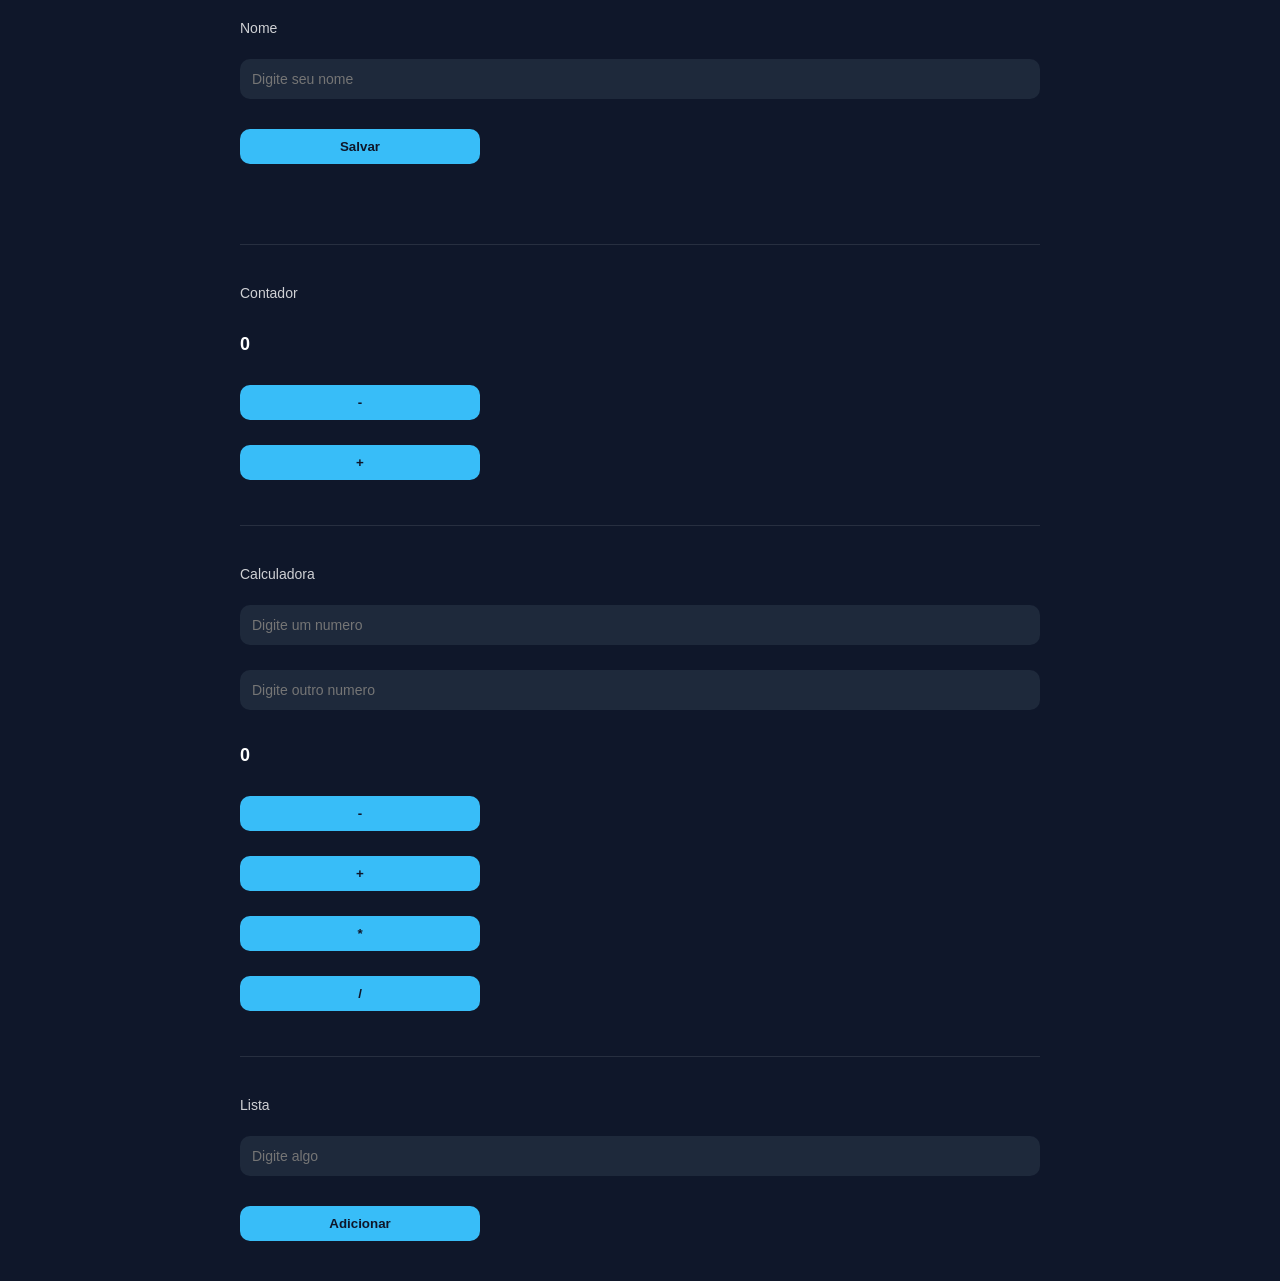
<file: aula 2403/index.html>
<!doctype html>
<html lang="en">
  <head>
    <meta charset="UTF-8" />
    <meta name="viewport" content="width=device-width, initial-scale=1.0" />
    <link rel="stylesheet" href="./style.css" />
    <title>Input</title>
  </head>
  <body>
    <div class="container">

      <label for="nome">Nome</label>
      <input id="nome" type="text" placeholder="Digite seu nome" />
      <button id="salvar">Salvar</button>
      <p id="texto"></p>
      <hr />
      <label for="">Contador</label>

      <p id="numero">0</p>
      <button id="menos">-</button>
      <button id="mais">+</button>

      <hr />
      <label for="">Calculadora</label>

      <input id="numero1" type="number" placeholder="Digite um numero" />
      <input id="numero2" type="number" placeholder="Digite outro numero" />
      <p id="resultado">0</p>

      <button id="btnMenos">-</button>
      <button id="btnMais">+</button>
      <button id="btnMultiplicacao">*</button>
      <button id="btnDivisao">/</button>

      <hr>

      <label for="">Lista</label>
      <input id="algo" type="text" placeholder="Digite algo"/>
      <button id="adicionar">Adicionar</button>
      <ul id="itens">

      </ul>

    </div>
    <script src="./script.js"></script>
  </body>
</html>
</file>
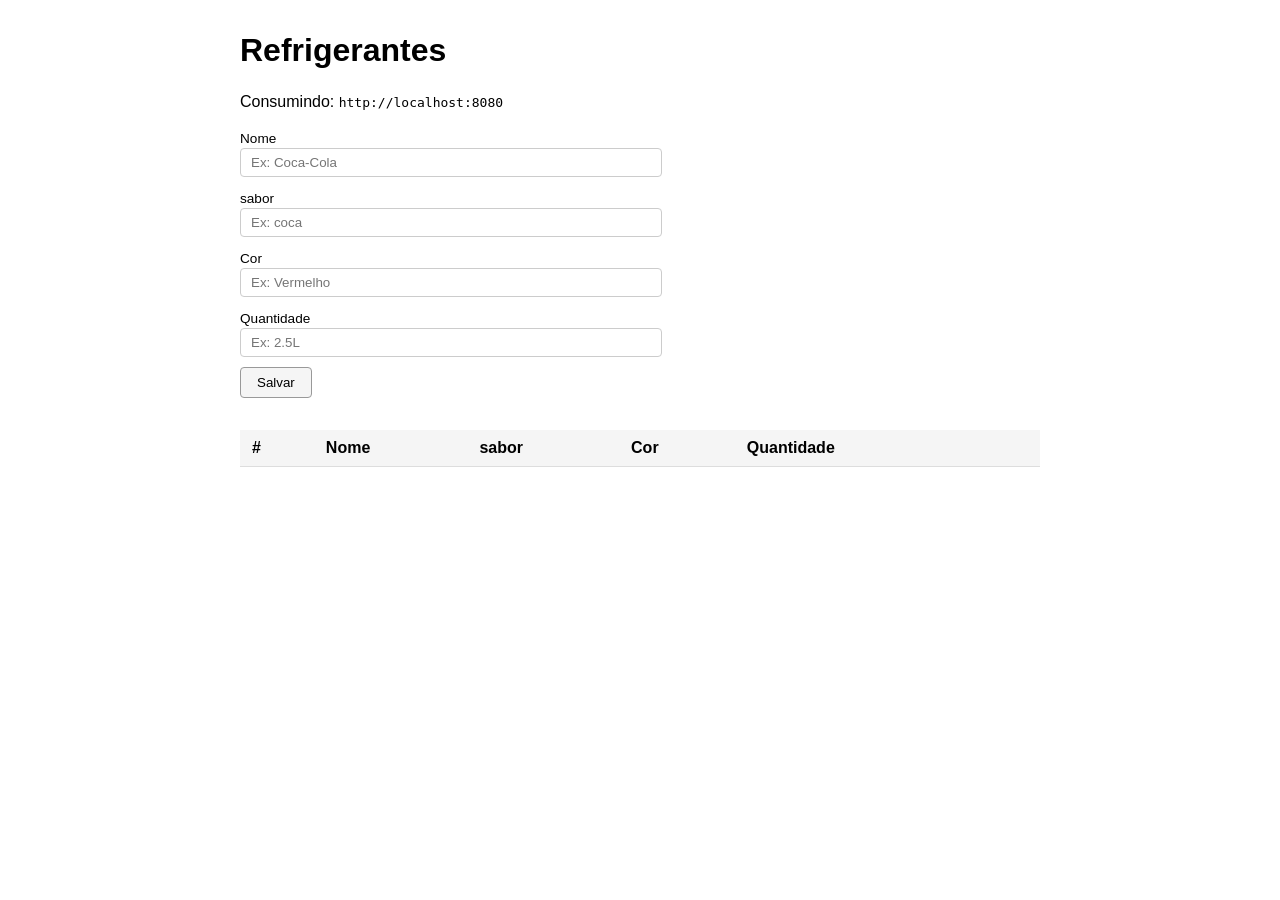
<file: crud-com-apis/frontend/index.html>
<!doctype html>
<html lang="pt-BR">
    <head>
        <meta charset="UTF-8" />
        <title>Refrigerantes</title>
        <style>
            body {
                font-family: Arial, sans-serif;
                max-width: 800px;
                margin: 32px auto;
                padding: 0 16px;
            }
            h1 {
                margin-bottom: 24px;
            }
            label {
                display: inline-block;
                margin: 4px 0 2px;
                font-size: 0.85rem;
            }
            input {
                display: block;
                padding: 6px 10px;
                margin-bottom: 10px;
                border: 1px solid #ccc;
                border-radius: 4px;
                width: 100%;
            }
            button {
                padding: 7px 16px;
                margin-right: 6px;
                cursor: pointer;
                border: 1px solid #999;
                border-radius: 4px;
                background: #f5f5f5;
            }
            table {
                width: 100%;
                border-collapse: collapse;
                margin-top: 32px;
            }
            th,
            td {
                padding: 9px 12px;
                text-align: left;
                border-bottom: 1px solid #ddd;
            }
            th {
                background: #f5f5f5;
            }
        </style>
    </head>
    <body>
        <h1>Refrigerantes</h1>

        <p>Consumindo: <code>http://localhost:8080</code></p>

        <form
            onsubmit="salvar(event)"
            style="max-width: 400px; margin-top: 16px"
        >
            <input type="hidden" id="editandoId" />
            <label>Nome</label>
            <input id="nome" placeholder="Ex: Coca-Cola" required />
            <label>sabor</label>
            <input id="sabor" placeholder="Ex: coca" required />
            <label>Cor</label>
            <input id="cor" placeholder="Ex: Vermelho" required />
            <label>Quantidade</label>
            <input id="quantidade" placeholder="Ex: 2.5L" required />
            <button type="submit">Salvar</button>
            <button
                type="button"
                id="btnCancelar"
                style="display: none"
                onclick="
                    document.getElementById('editandoId').value = '';
                    document.getElementById('btnCancelar').style.display = 'none';
                    this.form.reset();
                "
            >
                Cancelar
            </button>
        </form>

        <table>
            <thead>
                <tr>
                    <th>#</th>
                    <th>Nome</th>
                    <th>sabor</th>
                    <th>Cor</th>
                    <th>Quantidade</th>
                    <th></th>
                </tr>
            </thead>
            <tbody id="lista"></tbody>
        </table>

        <script>
            // Endereço base da API.
            const API = "https://6a28acb24e1e783349a5dfdf.mockapi.io/api/refri";

            // GET /refrigerantes — busca todos os refrigerantes e monta a tabela
            async function carregar() {
                const resp = await fetch(`${API}/Refri`); // requisição GET
                const refrigerantes = await resp.json();          // converte o JSON em array de objetos

                let html = "";
                for (const r of refrigerantes) {
                    html += `
        <tr>
          <td>${r.id}</td>
          <td>${r.nome}</td>
          <td>${r.sabor}</td>
          <td>${r.cor}</td>
          <td>${r.quantidade}</td>
          <td>
            <button onclick="editar(${r.id})">Editar</button>
            <button onclick="deletar(${r.id})">Excluir</button>
          </td>
        </tr>`;
                }
                document.getElementById("lista").innerHTML = html;
            }

            // POST /refrigerantes ou PUT /refrigerantes/:id — cria ou atualiza dependendo se há id preenchido
            async function salvar(event) {
                event.preventDefault();

                const id = document.getElementById("editandoId").value;

                // Monta o objeto com os dados do formulário
                const dados = {
                    nome: document.getElementById("nome").value,
                    sabor: document.getElementById("sabor").value,
                    cor: document.getElementById("cor").value,
                    quantidade: document.getElementById("quantidade").value,
                };

                if (id) {
                    // PUT /refrigerantes/:id — atualiza o refrigerante existente; body com os novos dados em JSON
                    await fetch(`${API}/refrigerantes/${id}`, {
                        method: "PUT",
                        headers: { "Content-Type": "application/json" },
                        body: JSON.stringify(dados),
                    });
                } else {
                    // POST /refrigerantes — cria um novo refrigerante; body com os dados em JSON
                    await fetch(`${API}/refrigerantes`, {
                        method: "POST",
                        headers: { "Content-Type": "application/json" },
                        body: JSON.stringify(dados),
                    });
                }

                document.getElementById("editandoId").value = "";
                document.getElementById("btnCancelar").style.display = "none";
                event.target.reset();
                carregar(); // atualiza a tabela após salvar
            }

            // GET /refrigerantes/:id — busca um refrigerante pelo id e preenche o formulário para edição
            async function editar(id) {
                const resp = await fetch(`${API}/refrigerantes/${id}`); // requisição GET com o id na URL
                const refrigerante = await resp.json();                 // objeto com os dados do refrigerante

                // Preenche os campos do formulário com os dados recebidos da API
                document.getElementById("editandoId").value = refrigerante.id;
                document.getElementById("nome").value = refrigerante.nome;
                document.getElementById("sabor").value = refrigerante.sabor;
                document.getElementById("cor").value = refrigerante.cor;
                document.getElementById("quantidade").value = refrigerante.quantidade;
                document.getElementById("btnCancelar").style.display = "inline";
            }

            // DELETE /refrigerantes/:id — remove o refrigerante pelo id
            async function deletar(id) {
                if (!confirm("Excluir este refrigerante?")) return;
                await fetch(`${API}/refrigerantes/${id}`, { method: "DELETE" }); // sem body, só o método e o id na URL
                carregar(); // atualiza a tabela após excluir
            }

            carregar(); // carrega a lista ao abrir a página
        </script>
    </body>
</html>
</file>
<file: aula 2403/style.css>
/* RESET */
* {
    margin: 0;
    padding: 0;
    box-sizing: border-box;
}

/* BODY */
body {
    font-family: sans-serif;
    background: #0f172a;
    color: white;
    padding: 20px;
}

/* Container em coluna */
.container {
    max-width: 800px;
    margin: auto;
    display: flex;
    flex-direction: column;
    gap: 15px;
}

/* CONTAINER GERAL */
body > * {
    width: 100%;
    max-width: 400px;
}

/* SEPARAÇÃO */
hr {
    margin: 25px 0;
    border: none;
    height: 1px;
    background: rgba(255, 255, 255, 0.1);
}

/* LABEL */
label {
    display: block;
    margin-bottom: 8px;
    font-size: 14px;
    opacity: 0.8;
}

/* INPUTS */
input {
    width: 100%;
    padding: 12px;
    margin-bottom: 10px;
    border-radius: 10px;
    border: none;
    outline: none;
    background: #1e293b;
    color: white;
    font-size: 14px;
    transition: 0.3s;
}

input:focus {
    border: 1px solid #38bdf8;
    box-shadow: 0 0 10px rgba(56, 189, 248, 0.4);
}

/* PARÁGRAFOS RESULTADOS */
p {
    margin: 10px 0;
    font-size: 18px;
    font-weight: bold;
}

/* BOTÕES */
button {
    padding: 10px 1px;
    margin: 5px 5px 5px 0;
    border: none;
    border-radius: 10px;
    cursor: pointer;
    background: #38bdf8;
    color: #0f172a;
    font-weight: bold;
    transition: 0.2s;
    width: 30%;
}

button:hover {
    background: #0ea5e9;
    transform: scale(1.05);
}
</file>
